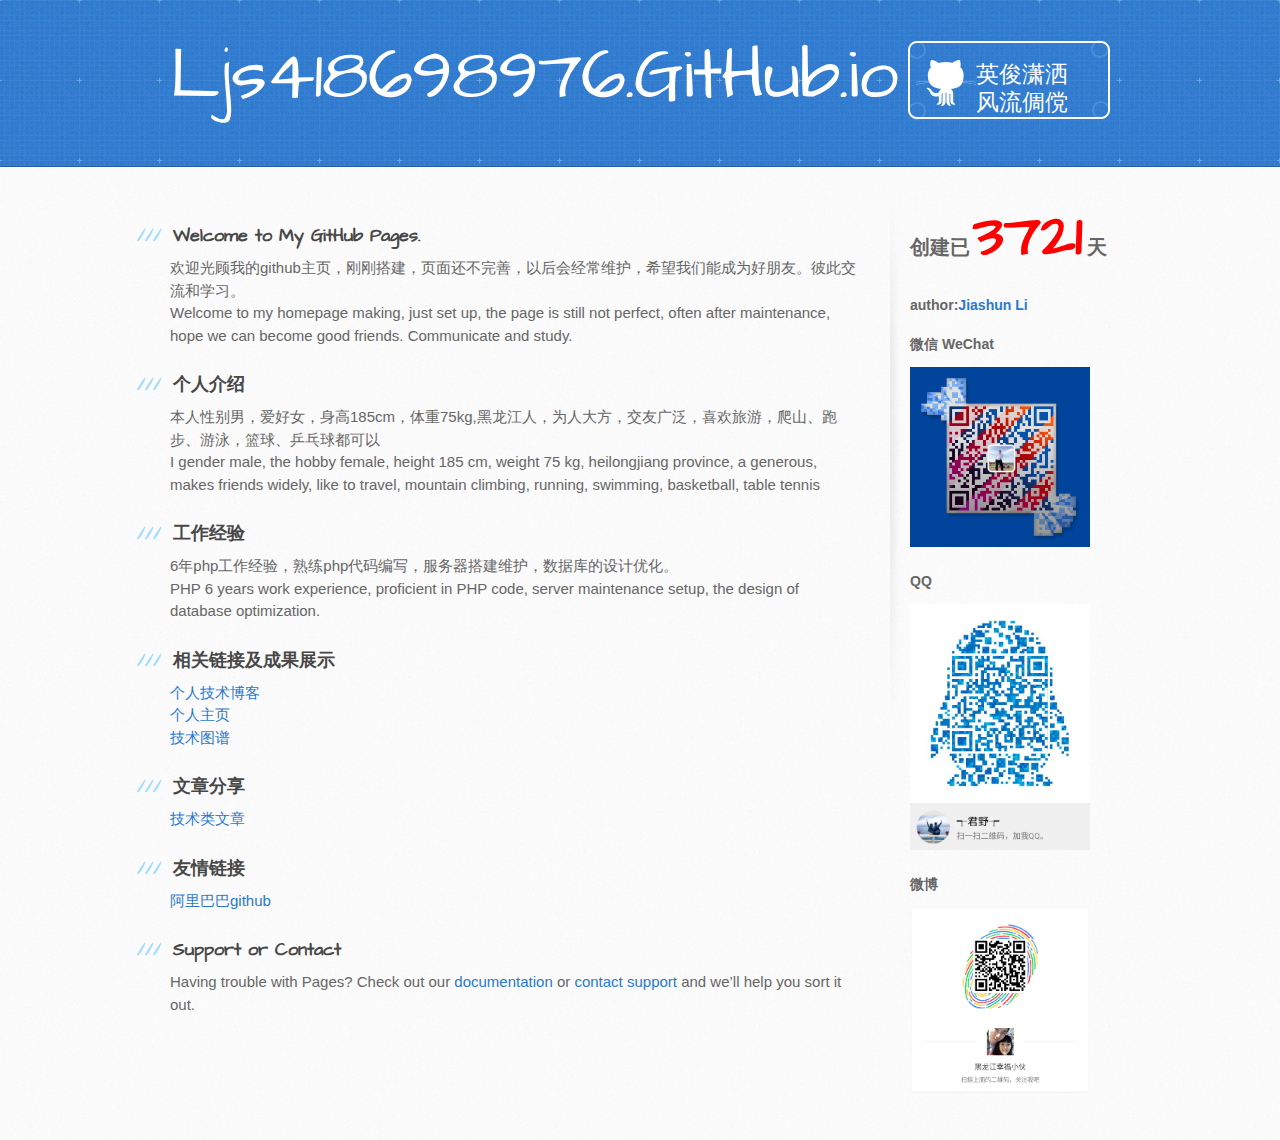
<file: index.html>
<!DOCTYPE html>
<html>
<head>
    <meta charset='utf-8'>
    <meta http-equiv="X-UA-Compatible" content="chrome=1">
    <meta name="viewport" content="width=device-width, initial-scale=1, maximum-scale=1">
    <link href='https://fonts.googleapis.com/css?family=Architects+Daughter' rel='stylesheet' type='text/css'>
    <link rel="stylesheet" type="text/css" href="stylesheets/stylesheet.css" media="screen">
    <link rel="stylesheet" type="text/css" href="stylesheets/github-light.css" media="screen">
    <link rel="stylesheet" type="text/css" href="stylesheets/print.css" media="print">

    <!--[if lt IE 9]>
    <script src="//html5shiv.googlecode.com/svn/trunk/html5.js"></script>
    <![endif]-->

    <title>home.lijiashun.cn by lijiashun</title>
</head>

<body>
<header>
    <div class="inner">
        <h1>Ljs418698976.GitHub.io</h1>

        <h2></h2>
		<a class="button">英俊潇洒<br/>风流倜傥</a>
        <!-- <a href="https://github.com/ljs418698976" class="button">
            <small>Follow me on</small>
            GitHub</a> -->
    </div>
</header>

<div id="content-wrapper">
    <div class="inner clearfix">
        <section id="main-content">
            <h3>
                <a id="welcome-to-github-pages" class="anchor" href="#welcome-to-github-pages" aria-hidden="true"><span
                        aria-hidden="true" class="octicon octicon-link"></span></a>Welcome to My GitHub Pages.
			</h3>
            <p>
			欢迎光顾我的github主页，刚刚搭建，页面还不完善，以后会经常维护，希望我们能成为好朋友。彼此交流和学习。<br />
			Welcome to my homepage making, just set up, the page is still not perfect, often after maintenance, hope we can become good friends. Communicate and study.<br />
			</p>

            <h3>
                <a id="designer-templates" class="anchor" href="#designer-templates" aria-hidden="true"><span
                        aria-hidden="true" class="octicon octicon-link"></span></a>个人介绍
			</h3>
            <p>本人性别男，爱好女，身高185cm，体重75kg,黑龙江人，为人大方，交友广泛，喜欢旅游，爬山、跑步、游泳，篮球、乒乓球都可以<br />
			I gender male, the hobby female, height 185 cm, weight 75 kg, heilongjiang province, a generous, makes friends widely, like to travel, mountain climbing, running, swimming, basketball, table tennis </p>

            <h3>
                <a id="creating-pages-manually" class="anchor" href="#creating-pages-manually" aria-hidden="true"><span
                        aria-hidden="true" class="octicon octicon-link"></span></a>工作经验
			</h3>
            <p>6年php工作经验，熟练php代码编写，服务器搭建维护，数据库的设计优化。<br />PHP 6 years work experience, proficient in PHP code, server maintenance setup, the design of database optimization. </p>

            <h3>
                <a id="authors-and-contributors" class="anchor" href="#authors-and-contributors"
                   aria-hidden="true"><span aria-hidden="true" class="octicon octicon-link"></span></a>相关链接及成果展示
			</h3>
            <p>
                <a href="https://my.oschina.net/shunshun" target="_blank">个人技术博客</a><br />
				<a href="http://ljs418698976.github.io/home/index.html" target="_blank">个人主页</a><br />
				<a href="http://lib.csdn.net/ljs418698976/chart/个人PHP知识图谱" target="_blank">技术图谱</a><br />
			</p>
			<h3>
                <a id="authors-and-contributors" class="anchor" href="#authors-and-contributors"
                   aria-hidden="true"><span aria-hidden="true" class="octicon octicon-link"></span></a>文章分享
			</h3>
            <p>
                <a href="http://ljs418698976.github.io/article/index.html" target="_blank">技术类文章</a><br />
			</p>
			<h3>
                <a id="authors-and-contributors" class="anchor" href="#authors-and-contributors"
                   aria-hidden="true"><span aria-hidden="true" class="octicon octicon-link"></span></a>友情链接
			</h3>
            <p>
                <a href="https://github.com/alibaba" target="_blank">阿里巴巴github</a><br />
			</p>
            <h3>
                <a id="support-or-contact" class="anchor" href="#support-or-contact" aria-hidden="true"><span
                        aria-hidden="true" class="octicon octicon-link"></span></a>Support or Contact
			</h3>
            <p>Having trouble with Pages? Check out our <a href="https://help.github.com/pages">documentation</a> or <a
                    href="https://github.com/contact">contact support</a> and we’ll help you sort it out.</p>
        </section>

        <aside id="sidebar">
			<p>
				<span style="font-size:20px;font-family: 'Architects Daughter', 'Helvetica Neue', Helvetica, Arial, serif;font-weight: bold;">创建已</span>
				<span style="font-size:60px;color:red;font-family: 'Architects Daughter', 'Helvetica Neue', Helvetica, Arial, serif;font-weight: bold;" id="tianshu">0</span>
				<span style="font-size:20px;font-family: 'Architects Daughter', 'Helvetica Neue', Helvetica, Arial, serif;font-weight: bold;">天</span>
			</p>
            <p><h3>author:<a href="">Jiashun Li</a></h3></p>
            <p><h3>微信 WeChat</h3><img src="images/weixin.png" width="180px;"/></p>
			<p><h3>QQ</h3><img src="images/qq.jpg" width="180px;"/></p>
			<p><h3>微博</h3><img src="images/weibo.png" width="180px;"/></p>
        </aside>
    </div>
</div>


</body>
</html>
<script type="text/javascript">
var s1 = '2016-05-16';
s1 = new Date(s1.replace(/-/g, "/"));
s2 = new Date();
var days = s2.getTime() - s1.getTime();
var time = parseInt(days / (1000 * 60 * 60 * 24));
// 输出
document.getElementById("tianshu").innerHTML = time;
</script>
</file>
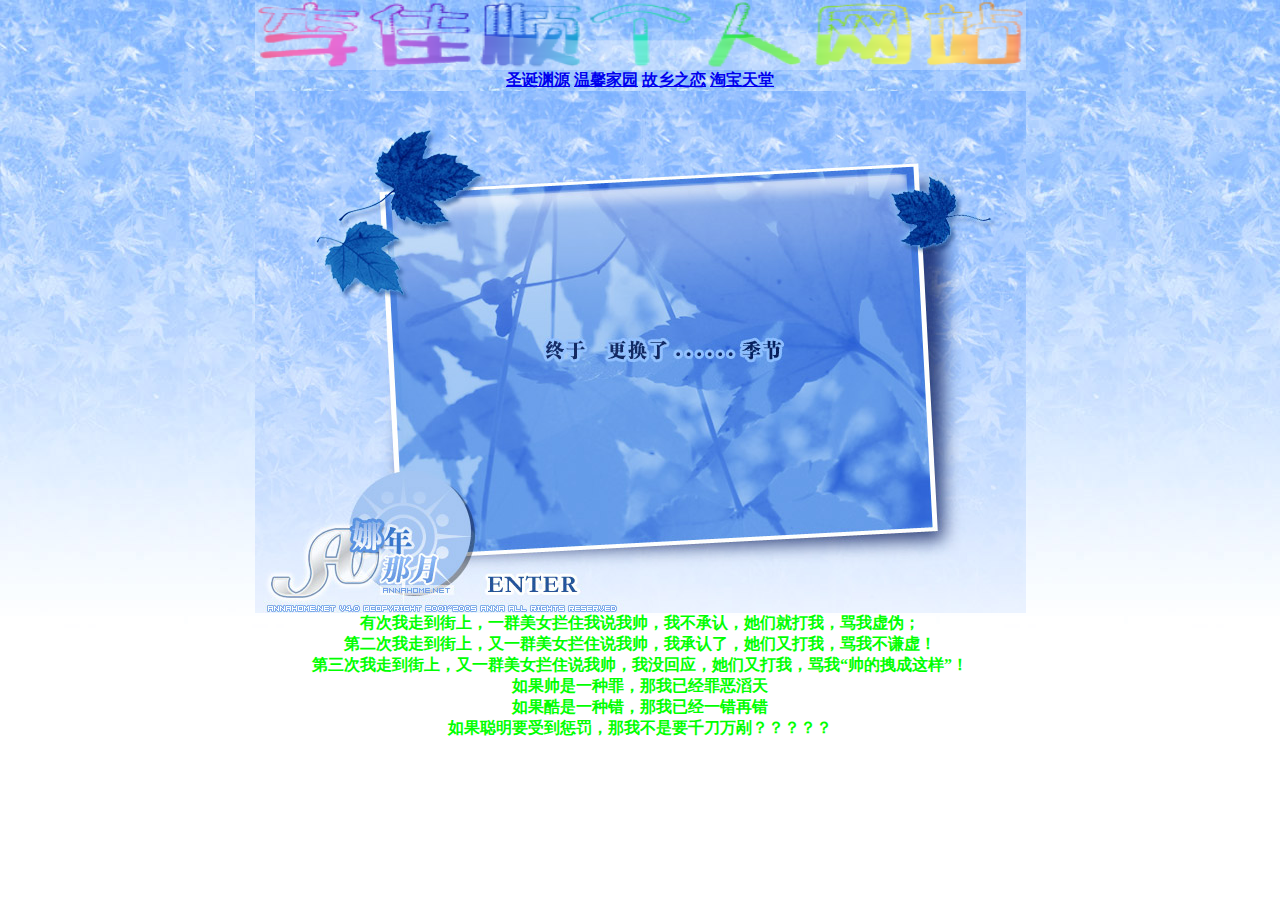
<file: home/index.html>
<html>
<head>
<title>李佳顺的个人主页</title>
<meta http-equiv="Content-Type" content="text/html; charset=utf-8">
<META HTTP-EQUIV="pragma" CONTENT="no-cache"> 
<META HTTP-EQUIV="Cache-Control" CONTENT="no-cache, must-revalidate"> 
<META HTTP-EQUIV="expires" CONTENT="Wed, 26 Feb 1997 08:21:57 GMT">
<META NAME="KeyWords" CONTENT="李佳顺,lijiashun,个人主页,个人，网站，ljs,李佳顺个人主页，简介,男性,网站设计，PHP，">
<meta name="description" content="李佳顺,lijiashun,个人主页,个人，网站，ljs,李佳顺个人主页，纯属娱乐，如有雷同，纯属巧合。">
<style type="text/css">
<!--
.STYLE1 {color: #00FF00; margin:0; padding:0}
.STYLE2 {font-weight: bold}
-->
</style>
</head>
<body bgcolor="#FFFFFF" text="#000000" background="./images/annahomeindex_b.jpg" leftmargin="0" topmargin="0" onLoad="runSlideShow()">
<table width="771" border="0" cellspacing="0" cellpadding="0" align="center">
  <tr>
    <td colspan="3" align="center"><img src="./images/lijiashun_logo.png" width=771px height="70px" alt="" border="0"><br><span class="STYLE2"><a href="/christmas/">圣诞渊源</a> <a href="/home_page/">温馨家园</a> <a href="#">故乡之恋</a> <a href="/taobao">淘宝天堂</a></span></td>
  </tr>
  <tr>
    <td><img src="./images/annahomeindex_01.jpg" width=129 height=76 alt=""></td>
    <td><img src="./images/annahomeindex_02.jpg" width=551 height=76 alt=""></td>
    <td><img src="./images/annahomeindex_03.jpg" width=91 height=76 alt=""></td>
  </tr>
  <tr>
    <td><img src="./images/annahomeindex_05.jpg" width=129 height=385 alt=""></td>
    <td><a href="home.html"><img name='SlideShow'  src="./images/annahomeindex_06.jpg" width=551 height=385 alt="" border="0"></a></td>
    <td><img src="./images/annahomeindex_07.jpg" width=91 height=385 alt=""></td>
  </tr>
  <tr>
    <td><img src="./images/annahomeindex_08.jpg" width=129 height=61 alt=""></td>
    <td><a href="/admin/"><img src="./images/annahomeindex_09.jpg" alt="" width=268 height=61 border="0"></a><img src="./images/annahomeindex_10.jpg" width=283 height=61 alt=""></td>
    <td><img src="./images/annahomeindex_11.jpg" width=91 height=61 alt=""></td>
  </tr>
</table>
<div>
  <p align="center" class="STYLE1"><strong>有次我走到街上，一群美女拦住我说我帅，我不承认，她们就打我，骂我虚伪；  </strong></p>
  <p align="center" class="STYLE1"><strong>第二次我走到街上，又一群美女拦住说我帅，我承认了，她们又打我，骂我不谦虚！</strong></p>
  <p align="center" class="STYLE1"><strong>第三次我走到街上，又一群美女拦住说我帅，我没回应，她们又打我，骂我“帅的拽成这样”！ </strong></p>
  <p align="center" class="STYLE1"><strong>如果帅是一种罪，那我已经罪恶滔天</strong></p>
  <p align="center" class="STYLE1"><strong>如果酷是一种错，那我已经一错再错</strong></p>
  <p align="center" class="STYLE1"><strong>如果聪明要受到惩罚，那我不是要千刀万剐？？？？？</strong></p>

</div>

</body>
</html>
</file>
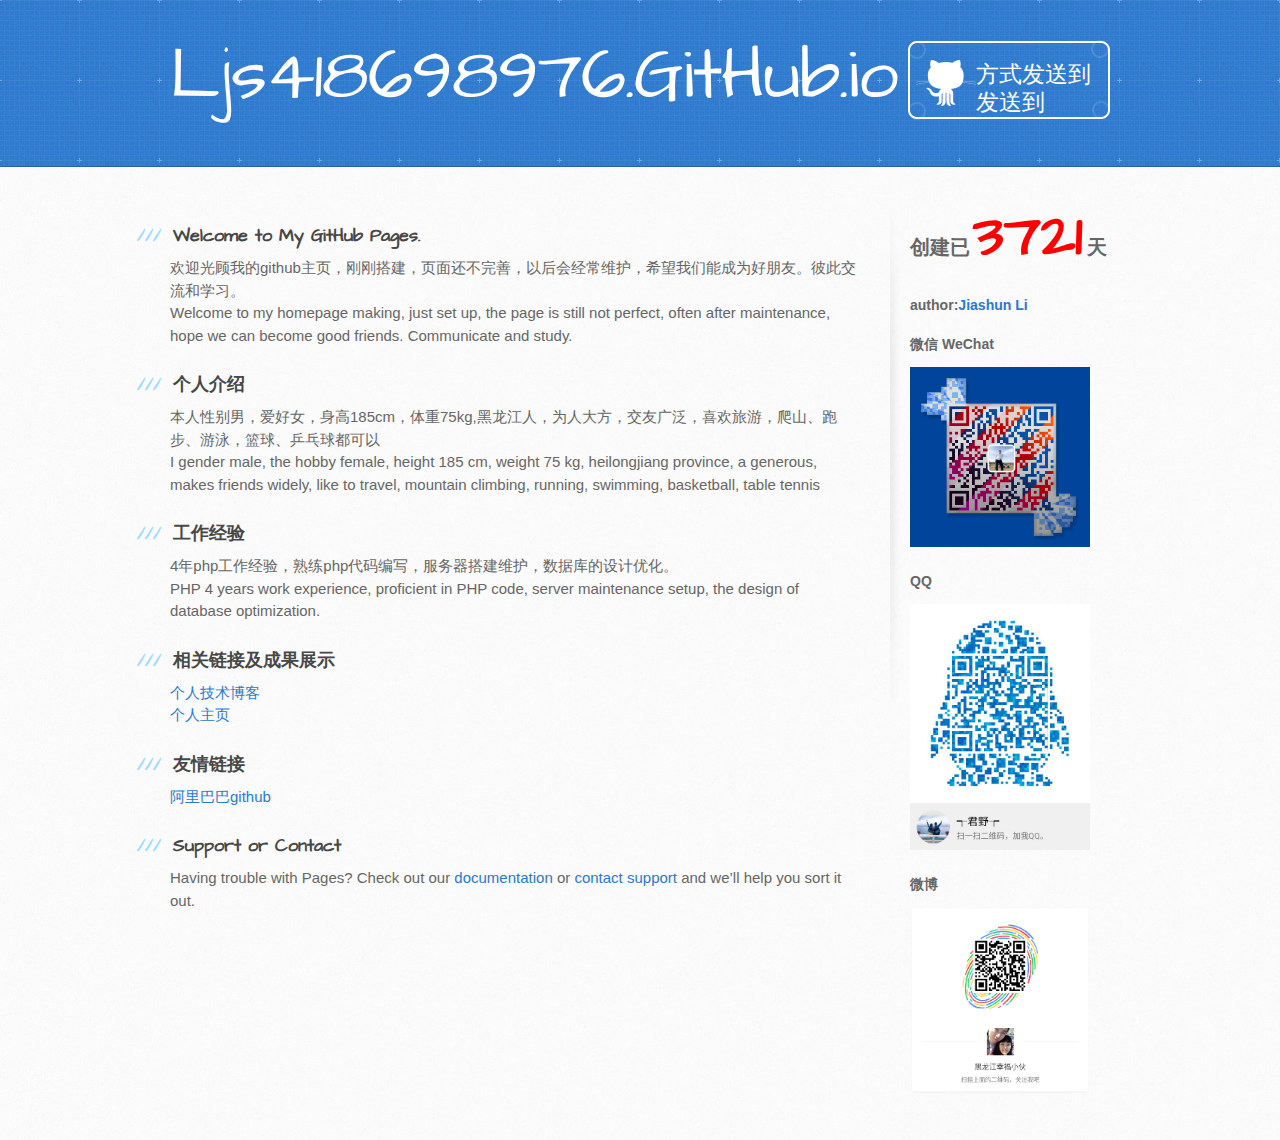
<file: index - 副本 (2).html>
<!DOCTYPE html>
<html>
<head>
    <meta charset='utf-8'>
    <meta http-equiv="X-UA-Compatible" content="chrome=1">
    <meta name="viewport" content="width=device-width, initial-scale=1, maximum-scale=1">
    <link href='https://fonts.googleapis.com/css?family=Architects+Daughter' rel='stylesheet' type='text/css'>
    <link rel="stylesheet" type="text/css" href="stylesheets/stylesheet.css" media="screen">
    <link rel="stylesheet" type="text/css" href="stylesheets/github-light.css" media="screen">
    <link rel="stylesheet" type="text/css" href="stylesheets/print.css" media="print">

    <!--[if lt IE 9]>
    <script src="//html5shiv.googlecode.com/svn/trunk/html5.js"></script>
    <![endif]-->

    <title>home.lijiashun.cn by lijiashun</title>
</head>

<body>
<header>
    <div class="inner">
        <h1>Ljs418698976.GitHub.io</h1>

        <h2></h2>
		<a class="button">方式发送到发送到</a>
        <!-- <a href="https://github.com/ljs418698976" class="button">
            <small>Follow me on</small>
            GitHub</a> -->
    </div>
</header>

<div id="content-wrapper">
    <div class="inner clearfix">
        <section id="main-content">
            <h3>
                <a id="welcome-to-github-pages" class="anchor" href="#welcome-to-github-pages" aria-hidden="true"><span
                        aria-hidden="true" class="octicon octicon-link"></span></a>Welcome to My GitHub Pages.
			</h3>
            <p>
			欢迎光顾我的github主页，刚刚搭建，页面还不完善，以后会经常维护，希望我们能成为好朋友。彼此交流和学习。<br />
			Welcome to my homepage making, just set up, the page is still not perfect, often after maintenance, hope we can become good friends. Communicate and study.<br />
			</p>

            <h3>
                <a id="designer-templates" class="anchor" href="#designer-templates" aria-hidden="true"><span
                        aria-hidden="true" class="octicon octicon-link"></span></a>个人介绍
			</h3>
            <p>本人性别男，爱好女，身高185cm，体重75kg,黑龙江人，为人大方，交友广泛，喜欢旅游，爬山、跑步、游泳，篮球、乒乓球都可以<br />
			I gender male, the hobby female, height 185 cm, weight 75 kg, heilongjiang province, a generous, makes friends widely, like to travel, mountain climbing, running, swimming, basketball, table tennis </p>

            <h3>
                <a id="creating-pages-manually" class="anchor" href="#creating-pages-manually" aria-hidden="true"><span
                        aria-hidden="true" class="octicon octicon-link"></span></a>工作经验
			</h3>
            <p>4年php工作经验，熟练php代码编写，服务器搭建维护，数据库的设计优化。<br />PHP 4 years work experience, proficient in PHP code, server maintenance setup, the design of database optimization. </p>

            <h3>
                <a id="authors-and-contributors" class="anchor" href="#authors-and-contributors"
                   aria-hidden="true"><span aria-hidden="true" class="octicon octicon-link"></span></a>相关链接及成果展示
			</h3>
            <p>
                <a href="http://php.lijiashun.cn" target="_blank">个人技术博客</a><br />
				<a href="http://ljs418698976.github.io/home/index.html" target="_blank">个人主页</a><br />
			</p>

			<h3>
                <a id="authors-and-contributors" class="anchor" href="#authors-and-contributors"
                   aria-hidden="true"><span aria-hidden="true" class="octicon octicon-link"></span></a>友情链接
			</h3>
            <p>
                <a href="https://github.com/alibaba" target="_blank">阿里巴巴github</a><br />
			</p>

            <h3>
                <a id="support-or-contact" class="anchor" href="#support-or-contact" aria-hidden="true"><span
                        aria-hidden="true" class="octicon octicon-link"></span></a>Support or Contact
			</h3>
            <p>Having trouble with Pages? Check out our <a href="https://help.github.com/pages">documentation</a> or <a
                    href="https://github.com/contact">contact support</a> and we’ll help you sort it out.</p>
        </section>

        <aside id="sidebar">
			<p>
				<span style="font-size:20px;font-family: 'Architects Daughter', 'Helvetica Neue', Helvetica, Arial, serif;font-weight: bold;">创建已</span>
				<span style="font-size:60px;color:red;font-family: 'Architects Daughter', 'Helvetica Neue', Helvetica, Arial, serif;font-weight: bold;" id="tianshu">0</span>
				<span style="font-size:20px;font-family: 'Architects Daughter', 'Helvetica Neue', Helvetica, Arial, serif;font-weight: bold;">天</span>
			</p>
            <p><h3>author:<a href="">Jiashun Li</a></h3></p>
            <p><h3>微信 WeChat</h3><img src="images/weixin.png" width="180px;"/></p>
			<p><h3>QQ</h3><img src="images/qq.jpg" width="180px;"/></p>
			<p><h3>微博</h3><img src="images/weibo.png" width="180px;"/></p>
        </aside>
    </div>
</div>


</body>
</html>
<script type="text/javascript">
var s1 = '2016-05-16';
s1 = new Date(s1.replace(/-/g, "/"));
s2 = new Date();
var days = s2.getTime() - s1.getTime();
var time = parseInt(days / (1000 * 60 * 60 * 24));
// 输出
document.getElementById("tianshu").innerHTML = time;
</script>
</file>
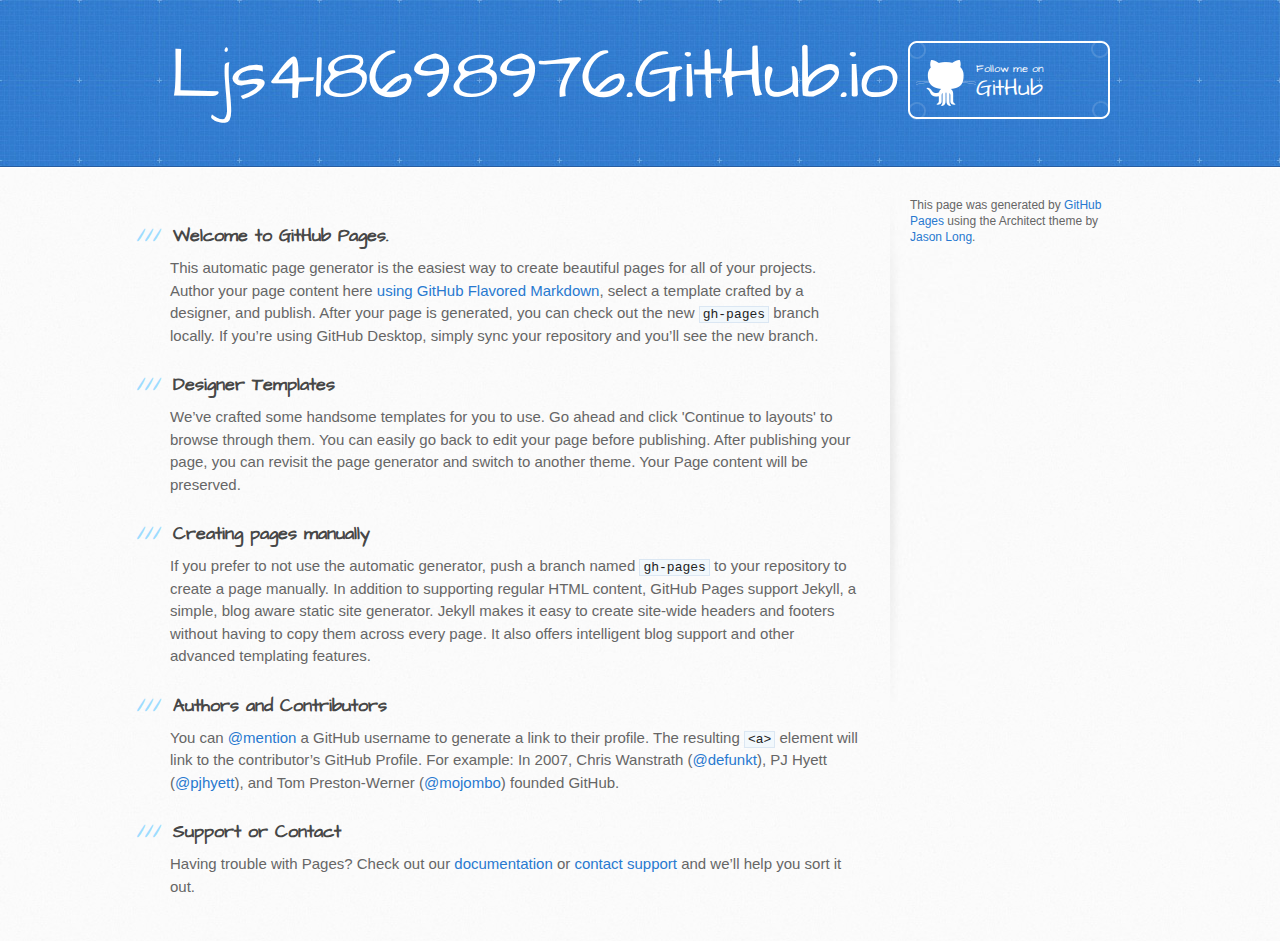
<file: index - 副本 - 副本.html>
<!DOCTYPE html>
<html>
  <head>
    <meta charset='utf-8'>
    <meta http-equiv="X-UA-Compatible" content="chrome=1">
    <meta name="viewport" content="width=device-width, initial-scale=1, maximum-scale=1">
    <link href='https://fonts.googleapis.com/css?family=Architects+Daughter' rel='stylesheet' type='text/css'>
    <link rel="stylesheet" type="text/css" href="stylesheets/stylesheet.css" media="screen">
    <link rel="stylesheet" type="text/css" href="stylesheets/github-light.css" media="screen">
    <link rel="stylesheet" type="text/css" href="stylesheets/print.css" media="print">

    <!--[if lt IE 9]>
    <script src="//html5shiv.googlecode.com/svn/trunk/html5.js"></script>
    <![endif]-->

    <title>Ljs418698976.GitHub.io by ljs418698976</title>
  </head>

  <body>
    <header>
      <div class="inner">
        <h1>Ljs418698976.GitHub.io</h1>
        <h2></h2>
        <a href="https://github.com/ljs418698976" class="button"><small>Follow me on</small> GitHub</a>
      </div>
    </header>

    <div id="content-wrapper">
      <div class="inner clearfix">
        <section id="main-content">
          <h3>
<a id="welcome-to-github-pages" class="anchor" href="#welcome-to-github-pages" aria-hidden="true"><span aria-hidden="true" class="octicon octicon-link"></span></a>Welcome to GitHub Pages.</h3>

<p>This automatic page generator is the easiest way to create beautiful pages for all of your projects. Author your page content here <a href="https://guides.github.com/features/mastering-markdown/">using GitHub Flavored Markdown</a>, select a template crafted by a designer, and publish. After your page is generated, you can check out the new <code>gh-pages</code> branch locally. If you’re using GitHub Desktop, simply sync your repository and you’ll see the new branch.</p>

<h3>
<a id="designer-templates" class="anchor" href="#designer-templates" aria-hidden="true"><span aria-hidden="true" class="octicon octicon-link"></span></a>Designer Templates</h3>

<p>We’ve crafted some handsome templates for you to use. Go ahead and click 'Continue to layouts' to browse through them. You can easily go back to edit your page before publishing. After publishing your page, you can revisit the page generator and switch to another theme. Your Page content will be preserved.</p>

<h3>
<a id="creating-pages-manually" class="anchor" href="#creating-pages-manually" aria-hidden="true"><span aria-hidden="true" class="octicon octicon-link"></span></a>Creating pages manually</h3>

<p>If you prefer to not use the automatic generator, push a branch named <code>gh-pages</code> to your repository to create a page manually. In addition to supporting regular HTML content, GitHub Pages support Jekyll, a simple, blog aware static site generator. Jekyll makes it easy to create site-wide headers and footers without having to copy them across every page. It also offers intelligent blog support and other advanced templating features.</p>

<h3>
<a id="authors-and-contributors" class="anchor" href="#authors-and-contributors" aria-hidden="true"><span aria-hidden="true" class="octicon octicon-link"></span></a>Authors and Contributors</h3>

<p>You can <a href="https://help.github.com/articles/basic-writing-and-formatting-syntax/#mentioning-users-and-teams" class="user-mention">@mention</a> a GitHub username to generate a link to their profile. The resulting <code>&lt;a&gt;</code> element will link to the contributor’s GitHub Profile. For example: In 2007, Chris Wanstrath (<a href="https://github.com/defunkt" class="user-mention">@defunkt</a>), PJ Hyett (<a href="https://github.com/pjhyett" class="user-mention">@pjhyett</a>), and Tom Preston-Werner (<a href="https://github.com/mojombo" class="user-mention">@mojombo</a>) founded GitHub.</p>

<h3>
<a id="support-or-contact" class="anchor" href="#support-or-contact" aria-hidden="true"><span aria-hidden="true" class="octicon octicon-link"></span></a>Support or Contact</h3>

<p>Having trouble with Pages? Check out our <a href="https://help.github.com/pages">documentation</a> or <a href="https://github.com/contact">contact support</a> and we’ll help you sort it out.</p>
        </section>

        <aside id="sidebar">


          <p>This page was generated by <a href="https://pages.github.com">GitHub Pages</a> using the Architect theme by <a href="https://twitter.com/jasonlong">Jason Long</a>.</p>
        </aside>
      </div>
    </div>

  
  </body>
</html>
</file>
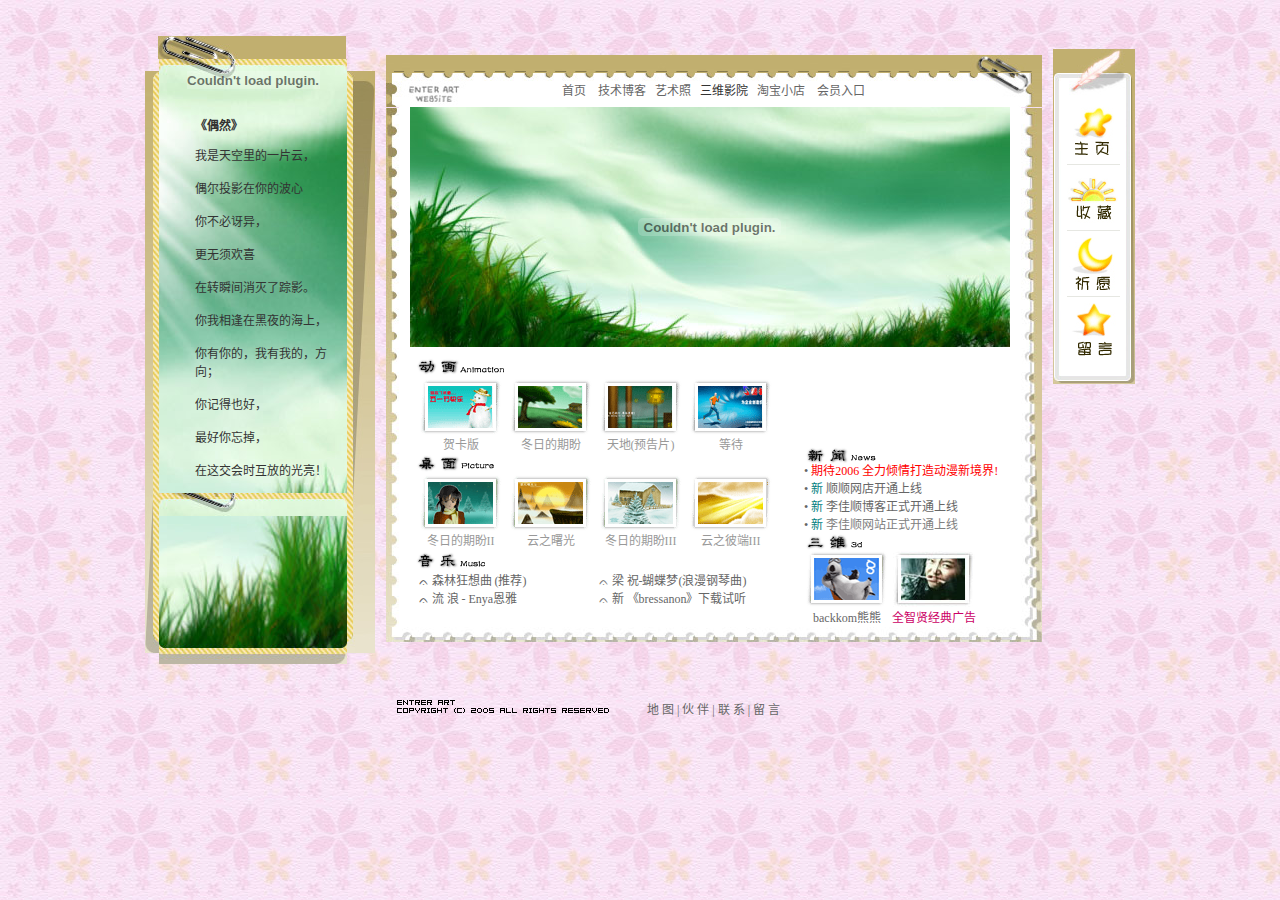
<file: home/home.html>
<HTML>
<HEAD>
    <TITLE>主页《《李佳顺个人网站</TITLE>
    <META http-equiv=Content-Language content=zh-cn>
    <meta http-equiv="Content-Type" content="text/html; charset=utf-8">
	<META HTTP-EQUIV="pragma" CONTENT="no-cache"> 
	<META HTTP-EQUIV="Cache-Control" CONTENT="no-cache, must-revalidate"> 
	<META HTTP-EQUIV="expires" CONTENT="Wed, 26 Feb 1997 08:21:57 GMT">
	<META NAME="KeyWords" CONTENT="李佳顺,lijiashun,个人主页,个人，网站，ljs,李佳顺个人主页，简介,男性,网站设计，PHP，">
	<meta name="description" content="李佳顺,lijiashun,个人主页,个人，网站，ljs,李佳顺个人主页，纯属娱乐，如有雷同，纯属巧合。">
    <LINK href="./css/enter.css" type=text/css rel=stylesheet>

</HEAD>
<BODY style="BACKGROUND-IMAGE: url(./images/blank.jpg); width:100%; height:100%">
<DIV align=center>
    <TABLE style="BORDER-COLLAPSE: collapse" height=700 cellPadding=0 width=990 border=0>
        <TR>
            <TD width=230>
                <DIV align=center>
                    <TABLE style="BORDER-COLLAPSE: collapse" height=585 cellPadding=0
                           width=225 border=0>
                        <TR>
                            <TD height=16>
                                <DIV align=left>
                                    <TABLE style="BORDER-COLLAPSE: collapse" cellPadding=0 width=206 border=0>
                                        <TR>
                                            <TD width=13>　</TD>
                                            <TD><IMG height=23 src="./images/22_top.jpg" width=188
                                                     border=0></TD>
                                        </TR>
                                    </TABLE>
                                </DIV>
                            </TD>
                        </TR>
                        <TR>
                            <TD>
                                <DIV align=center>
                                    <TABLE style="BORDER-COLLAPSE: collapse" height=577 cellPadding=0 width=147
                                           border=0>
                                        <TR>
                                            <TD height=582>
                                                <DIV align=center>
                                                    <TABLE style="BORDER-COLLAPSE: collapse" height=320 cellPadding=0
                                                           width=230 border=0>
                                                        <TR>
                                                            <TD width=14><IMG height=582
                                                                              src="./images/2e_left.jpg"
                                                                              width=14 border=0></TD>
                                                            <TD>
                                                                <DIV align=center>
                                                                    <TABLE style="BORDER-COLLAPSE: collapse" height=582
                                                                           cellPadding=0 width=188 border=0>
                                                                        <TR>
                                                                            <TD width=188
                                                                                background="./images/2e_top.jpg"
                                                                                height=434>
                                                                                <DIV align=center>
                                                                                    <TABLE id=table18
                                                                                           style="BORDER-COLLAPSE: collapse"
                                                                                           height=417 cellPadding=0
                                                                                           width=178 border=0>
                                                                                        <TR>
                                                                                            <TD align=middle colSpan=2
                                                                                                height=42>
                                                                                                <OBJECT id=obj5
                                                                                                        codeBase=http://download.macromedia.com/pub/shockwave/cabs/flash/swflash.cab#version=6,0,40,0
                                                                                                        height=28
                                                                                                        width=133
                                                                                                        border=0
                                                                                                        classid=clsid:D27CDB6E-AE6D-11CF-96B8-444553540000>
                                                                                                    <PARAM NAME="movie"
                                                                                                           VALUE="./images/you.swf">
                                                                                                    <PARAM NAME="menu"
                                                                                                           VALUE="false">
                                                                                                    <PARAM
                                                                                                        NAME="quality"
                                                                                                        VALUE="High">
                                                                                                    <PARAM NAME="wmode"
                                                                                                           VALUE="transparent">
                                                                                                    <embed
                                                                                                        src="./images/you.swf"
                                                                                                        pluginspage="http://www.macromedia.com/go/getflashplayer"
                                                                                                        type="application/x-shockwave-flash"
                                                                                                        name="obj5"
                                                                                                        width="133"
                                                                                                        height="28"
                                                                                                        quality="High"
                                                                                                        wmode="transparent">
                                                                                                </OBJECT>
                                                                                            </TD>
                                                                                        </TR>
                                                                                        <TR>
                                                                                            <TD align=left width=31
                                                                                                height=333>　
                                                                                            </TD>
                                                                                            <TD width=147 height=333
                                                                                                align=left valign="top">
                                                                                                <div>
                                                                                                    <br>
                                                                                                    <strong>《偶然》</strong>

                                                                                                    <p>
                                                                                                        我是天空里的一片云，<br><br>
                                                                                                        偶尔投影在你的波心<br><br>你不必讶异，<br>
                                                                                                        <br> 更无须欢喜<br>
                                                                                                        <br>
                                                                                                        在转瞬间消灭了踪影。
                                                                                                        <br><br>
                                                                                                        你我相逢在黑夜的海上，<br>
                                                                                                        <br>
                                                                                                        你有你的，我有我的，方向；<br>
                                                                                                        <br>
                                                                                                        你记得也好，<br> <br>
                                                                                                        最好你忘掉，<br> <br>
                                                                                                        在这交会时互放的光亮！ </p>
                                                                                                </div>
                                                                                            </TD>
                                                                                        </TR>
                                                                                        <TR>
                                                                                            <TD align=middle colSpan=2>
                                                                                                <TABLE id=table19
                                                                                                       style="BORDER-COLLAPSE: collapse"
                                                                                                       height=37
                                                                                                       cellPadding=0
                                                                                                       width="100%"
                                                                                                       border=0>

                                                                                                    <TR>
                                                                                                        <TD align=middle>
                                                                                                            <FONT
                                                                                                                color=#ffffff><B></B></FONT>
                                                                                                        </TD>
                                                                                                    </TR>
                                                                                                    <TR>
                                                                                                        <TD align=middle>
                                                                                                            <B><FONT
                                                                                                                    color=#ffffff></FONT></B>
                                                                                                        </TD>
                                                                                                    </TR>
                                                                                                </TABLE>
                                                                                            </TD>
                                                                                        </TR>
                                                                                    </TABLE>
                                                                                </DIV>
                                                                            </TD>
                                                                        </TR>
                                                                        <TR>
                                                                            <TD width=188 height=148><IMG height=148
                                                                                                          src="./images/2e_down.jpg"
                                                                                                          width=188
                                                                                                          border=0></TD>
                                                                        </TR>
                                                                    </TABLE>
                                                                </DIV>
                                                            </TD>
                                                            <TD width=28><IMG height=582
                                                                              src="./images/2e_right.jpg"
                                                                              width=28
                                                                              border=0></TD>
                                                        </TR>
                                                    </TABLE>
                                                </DIV>
                                            </TD>
                                        </TR>
                                    </TABLE>
                                </DIV>
                            </TD>
                        </TR>
                    </TABLE>
                </DIV>
            </TD>
            <TD>
                <DIV align=center>
                    <TABLE style="BORDER-COLLAPSE: collapse" height=604 cellPadding=0 width=677 border=0>
                        <TR>
                            <TD>
                                <DIV align=center>
                                    <TABLE style="BORDER-COLLAPSE: collapse" height=584 cellPadding=0 width=644
                                           border=0>
                                        <TR>
                                            <TD vAlign=top align=middle width=656
                                                background="./images/33e_top1.jpg" colSpan=3
                                                height=17>　
                                            </TD>
                                        </TR>
                                        <TR>
                                            <TD vAlign=center align=middle width=656
                                                background="./images/33e_top11.jpg" colSpan=3 height=34>
                                                <a href="/">首页</a>&nbsp;&nbsp;&nbsp;&nbsp;<a
                                                    href="http://my.oschina.net/shunshun/home" target="_blank">技术博客</a>
                                                &nbsp;&nbsp;<a href="/home_page/picwall" target="_blank">艺术照</a>&nbsp;&nbsp;
                                                三维影院 &nbsp;&nbsp;<a href="http://lijiashun.taobao.com" target="_blank">淘宝小店 </a>&nbsp;&nbsp;
                                                <a href="/admin/login" target="_blank">会员入口</a>
                                            </TD>
                                        </TR>
                                        <TR>
                                            <TD width=13><IMG height=519 src="./images/33e_left.jpg"
                                                              width=13 border=0></TD>
                                            <TD width=622 bgColor=#ffffff>
                                                <DIV align=center>
                                                    <TABLE style="BORDER-COLLAPSE: collapse" height=518 cellPadding=0
                                                           width=600 border=0>
                                                        <TR>
                                                            <TD width=600 background="" height=209>
                                                                <DIV align=center>
                                                                    <TABLE style="BORDER-COLLAPSE: collapse" height=240
                                                                           cellPadding=0 width=600 border=0>
                                                                        <TR>
                                                                            <TD background="./images/green.jpg">
                                                                                <OBJECT id=obj3
                                                                                        codeBase=http://download.macromedia.com/pub/shockwave/cabs/flash/swflash.cab#version=6,0,40,0
                                                                                        height=240 width=600 border=0
                                                                                        classid=clsid:D27CDB6E-AE6D-11CF-96B8-444553540000>
                                                                                    <PARAM NAME="movie"
                                                                                           VALUE="./images/green.swf">
                                                                                    <PARAM NAME="quality" VALUE="High">
                                                                                    <PARAM NAME="wmode"
                                                                                           VALUE="transparent">
                                                                                    <embed
                                                                                        src="./images/green.swf"
                                                                                        pluginspage="http://www.macromedia.com/go/getflashplayer"
                                                                                        type="application/x-shockwave-flash"
                                                                                        name="obj3" width="600"
                                                                                        height="240" quality="High"
                                                                                        wmode="transparent">
                                                                                </OBJECT>
                                                                            </TD>
                                                                        </TR>
                                                                    </TABLE>
                                                                </DIV>
                                                            </TD>
                                                        </TR>
                                                        <TR>
                                                            <TD>
                                                                <TABLE id=table2 style="BORDER-COLLAPSE: collapse"
                                                                       height=275 cellPadding=0 width="100%" border=0>
                                                                    <TR>
                                                                        <TD width=15>　</TD>
                                                                        <TD>
                                                                            <TABLE id=table10
                                                                                   style="BORDER-COLLAPSE: collapse"
                                                                                   height=279
                                                                                   cellPadding=0 width=600 border=0>

                                                                                <TR>
                                                                                    <TD width=350 height=11></TD>
                                                                                    <TD width=250 height=11></TD>
                                                                                </TR>
                                                                                <TR>
                                                                                    <TD width=350 height=18><A
                                                                                            title=更多动画
                                                                                            href="#"
                                                                                            target=_parent><IMG
                                                                                                height=18
                                                                                                src="./images/2e-m-dh.gif"
                                                                                                width=88
                                                                                                border=0></A></TD>
                                                                                    <TD width=250 height=268 rowSpan=6>
                                                                                        <DIV align=center>
                                                                                            <TABLE id=table31
                                                                                                   style="BORDER-COLLAPSE: collapse"
                                                                                                   height=264
                                                                                                   cellPadding=0
                                                                                                   width=232 border=0>

                                                                                                <TR>
                                                                                                    <TD vAlign=top
                                                                                                        height=88>
                                                                                                        <DIV
                                                                                                            align=right>
                                                                                                            <TABLE
                                                                                                                id=table42
                                                                                                                style="BORDER-COLLAPSE: collapse"
                                                                                                                borderColor=#c0c0c0
                                                                                                                cellPadding=0
                                                                                                                width=9
                                                                                                                border=0>

                                                                                                                <TR>
                                                                                                                    <TD vAlign=top>

                                                                                                                    </TD>
                                                                                                                </TR>
                                                                                                            </TABLE>
                                                                                                        </DIV>
                                                                                                    </TD>
                                                                                                </TR>
                                                                                                <TR>
                                                                                                    <TD height=18>
                                                                                                        <TABLE
                                                                                                            id=table41
                                                                                                            style="BORDER-COLLAPSE: collapse"
                                                                                                            cellPadding=0
                                                                                                            width="91%"
                                                                                                            border=0>

                                                                                                            <TR>
                                                                                                                <TD width=28>
                                                                                                                    　
                                                                                                                </TD>
                                                                                                                <TD><IMG
                                                                                                                        height=17
                                                                                                                        src="./images/2e-m-xw.gif"
                                                                                                                        width=71
                                                                                                                        border=0>
                                                                                                                </TD>
                                                                                                            </TR>
                                                                                                        </TABLE>
                                                                                                    </TD>
                                                                                                </TR>
                                                                                                <TR>
                                                                                                    <TD>
                                                                                                        <TABLE
                                                                                                            id=table40
                                                                                                            style="BORDER-COLLAPSE: collapse"
                                                                                                            height=60
                                                                                                            cellPadding=0
                                                                                                            width="99%"
                                                                                                            border=0>

                                                                                                            <TR>
                                                                                                                <TD width=24>
                                                                                                                    　
                                                                                                                </TD>
                                                                                                                <TD>
                                                                                                                    <P style="LINE-HEIGHT: 125%">
                                                                                                                        <FONT
                                                                                                                            color=#666666>
                                                                                                                            &nbsp;&#8226;
                                                                                                                            <FONT
                                                                                                                                color=#ff0000>期待2006
                                                                                                                                全力倾情打造动漫新境界!</FONT><BR>&nbsp;&#8226;
                                                                                                                        </FONT><FONT
                                                                                                                            color=#00ffff><A
                                                                                                                                href="#"
                                                                                                                                target=_blank><FONT
                                                                                                                                    color=#008080>新</FONT>
                                                                                                                                顺顺网店开通上线</A></FONT><FONT
                                                                                                                            color=#666666><BR>&nbsp;&#8226;
                                                                                                                            <A title="欣 赏"
                                                                                                                               href="#"
                                                                                                                               target=_blank><FONT
                                                                                                                                    color=#008080>新</FONT>
                                                                                                                                李佳顺博客正式开通上线</A><BR>&nbsp;&#8226;
                                                                                                                        </FONT><A
                                                                                                                            title=欣赏新极品快车
                                                                                                                            href="#"
                                                                                                                            target=_blank><FONT
                                                                                                                                color=#008080>新</FONT><FONT
                                                                                                                                color=#808080>
                                                                                                                                李佳顺网站正式开通上线</FONT></A>
                                                                                                                    </P>
                                                                                                                </TD>
                                                                                                            </TR>
                                                                                                        </TABLE>
                                                                                                    </TD>
                                                                                                </TR>
                                                                                                <TR>
                                                                                                    <TD height=15>
                                                                                                        <TABLE
                                                                                                            id=table39
                                                                                                            style="BORDER-COLLAPSE: collapse"
                                                                                                            cellPadding=0
                                                                                                            width="103%"
                                                                                                            border=0>

                                                                                                            <TR>
                                                                                                                <TD width=28>
                                                                                                                    　
                                                                                                                </TD>
                                                                                                                <TD>
                                                                                                                    <A title=更多三维动画
                                                                                                                       href="#"
                                                                                                                       target=_parent><IMG
                                                                                                                            height=17
                                                                                                                            src="./images/2e-m-3d.gif"
                                                                                                                            width=57
                                                                                                                            border=0></A>
                                                                                                                </TD>
                                                                                                            </TR>
                                                                                                        </TABLE>
                                                                                                    </TD>
                                                                                                </TR>
                                                                                                <TR>
                                                                                                    <TD height=64>
                                                                                                        <TABLE
                                                                                                            id=table38
                                                                                                            style="BORDER-COLLAPSE: collapse"
                                                                                                            height=76
                                                                                                            cellPadding=0
                                                                                                            width=237
                                                                                                            border=0>

                                                                                                            <TR>
                                                                                                                <TD width=27
                                                                                                                    height=56>
                                                                                                                    　
                                                                                                                </TD>
                                                                                                                <TD align=middle
                                                                                                                    width=86
                                                                                                                    height=56>
                                                                                                                    <A
                                                                                                                        title=欣赏动画
                                                                                                                        href="#"
                                                                                                                        target=_blank><IMG
                                                                                                                            height=56
                                                                                                                            src="./images/xx1001.gif"
                                                                                                                            width=82
                                                                                                                            border=0></A>
                                                                                                                </TD>
                                                                                                                <TD align=middle
                                                                                                                    width=87
                                                                                                                    height=56>
                                                                                                                    <A
                                                                                                                        title=欣赏动画
                                                                                                                        href="#"
                                                                                                                        target=_blank><IMG
                                                                                                                            src="./images/quan.jpg"
                                                                                                                            border=0></A>
                                                                                                                </TD>
                                                                                                                <TD width=37
                                                                                                                    height=56>
                                                                                                                    　
                                                                                                                </TD>
                                                                                                            </TR>
                                                                                                            <TR>
                                                                                                                <TD width=27>
                                                                                                                    　
                                                                                                                </TD>
                                                                                                                <TD align=middle
                                                                                                                    width=86>
                                                                                                                    <A title=欣赏动画
                                                                                                                       href="#"
                                                                                                                       target=_blank>backkom熊熊</A>
                                                                                                                </TD>
                                                                                                                <TD align=middle
                                                                                                                    width=87>
                                                                                                                    <A title=进入欣赏
                                                                                                                       href="#"
                                                                                                                       target=_blank><FONT
                                                                                                                            color=#cc0066>全智贤经典广告</FONT></A>
                                                                                                                </TD>
                                                                                                                <TD
                                                                                                                    width=37>
                                                                                                                    　
                                                                                                                </TD>
                                                                                                            </TR>
                                                                                                        </TABLE>
                                                                                                    </TD>
                                                                                                </TR>
                                                                                            </TABLE>
                                                                                        </DIV>
                                                                                    </TD>
                                                                                </TR>
                                                                                <TR>
                                                                                    <TD width=350 height=79>
                                                                                        <TABLE class=x cellSpacing=0
                                                                                               cellPadding=0
                                                                                               width="100%" border=0>
                                                                                        </TABLE>
                                                                                        <TABLE cellSpacing=0
                                                                                               cellPadding=0
                                                                                               width="100%"
                                                                                               border=0>

                                                                                            <TR align=middle>
                                                                                                <TD width="25%"
                                                                                                    height=2>
                                                                                                    <TABLE class=bk1
                                                                                                           cellSpacing=0
                                                                                                           cellPadding=0
                                                                                                           align=center
                                                                                                           border=0>

                                                                                                        <TR>
                                                                                                            <TD height=20>
                                                                                                                <A
                                                                                                                    href="#"
                                                                                                                    target=_blank><IMG
                                                                                                                        height=56
                                                                                                                        src="./images/200541116272355477.gif"
                                                                                                                        width=82
                                                                                                                        border=0></A>
                                                                                                            </TD>
                                                                                                        </TR>
                                                                                                    </TABLE>
                                                                                                    <A
                                                                                                        href="#"
                                                                                                        target=_blank><FONT
                                                                                                            color=#999999>贺卡版</FONT></A>
                                                                                                </TD>
                                                                                                <TD width="25%"
                                                                                                    height=2>
                                                                                                    <TABLE class=bk1
                                                                                                           cellSpacing=0
                                                                                                           cellPadding=0
                                                                                                           align=center
                                                                                                           border=0>

                                                                                                        <TR>
                                                                                                            <TD height=20>
                                                                                                                <A
                                                                                                                    href="#"
                                                                                                                    target=_blank><IMG
                                                                                                                        class=bk1
                                                                                                                        height=56
                                                                                                                        src="./images/20054823324343994.gif"
                                                                                                                        width=82
                                                                                                                        border=0></A>
                                                                                                            </TD>
                                                                                                        </TR>
                                                                                                    </TABLE>
                                                                                                    <A
                                                                                                        href="#"
                                                                                                        target=_blank><FONT
                                                                                                            color=#999999>冬日的期盼</FONT></A>
                                                                                                </TD>
                                                                                                <TD width="25%"
                                                                                                    height=2>
                                                                                                    <TABLE class=bk1
                                                                                                           cellSpacing=0
                                                                                                           cellPadding=0
                                                                                                           align=center
                                                                                                           border=0>

                                                                                                        <TR>
                                                                                                            <TD height=20>
                                                                                                                <A
                                                                                                                    href="#"
                                                                                                                    target=_blank><IMG
                                                                                                                        class=bk1
                                                                                                                        height=56
                                                                                                                        src="./images/2005431332486265.gif"
                                                                                                                        width=82
                                                                                                                        border=0></A>
                                                                                                            </TD>
                                                                                                        </TR>
                                                                                                    </TABLE>
                                                                                                    <A
                                                                                                        href="#"
                                                                                                        target=_blank><FONT
                                                                                                            color=#999999>天地(预告片)</FONT></A>
                                                                                                </TD>
                                                                                                <TD width="25%"
                                                                                                    height=2>
                                                                                                    <TABLE class=bk1
                                                                                                           cellSpacing=0
                                                                                                           cellPadding=0
                                                                                                           align=center
                                                                                                           border=0>

                                                                                                        <TR>
                                                                                                            <TD height=20>
                                                                                                                <A
                                                                                                                    href="#"
                                                                                                                    target=_blank><IMG
                                                                                                                        class=bk1
                                                                                                                        height=56
                                                                                                                        src="./images/2005431324010055.gif"
                                                                                                                        width=82
                                                                                                                        border=0></A>
                                                                                                            </TD>
                                                                                                        </TR>
                                                                                                    </TABLE>
                                                                                                    <A
                                                                                                        href="#"
                                                                                                        target=_blank><FONT
                                                                                                            color=#999999>等待</FONT></A>
                                                                                                </TD>
                                                                                            </TR>
                                                                                            <TR>
                                                                                                <TD height=0>
                                                                                            </TR>
                                                                                        </TABLE>
                                                                                    </TD>
                                                                                </TR>
                                                                                <TR>
                                                                                    <TD width=350 height=17><A
                                                                                            title=更多图片
                                                                                            href="#"
                                                                                            target=_parent><IMG
                                                                                                height=17
                                                                                                src="./images/2e-m-tp.gif"
                                                                                                width=78
                                                                                                border=0></A></TD>
                                                                                </TR>
                                                                                <TR>
                                                                                    <TD width=350 height=79>
                                                                                        <TABLE class=x cellSpacing=0
                                                                                               cellPadding=0
                                                                                               width="100%" border=0>
                                                                                        </TABLE>
                                                                                        <TABLE cellSpacing=0
                                                                                               cellPadding=0
                                                                                               width="100%"
                                                                                               border=0>

                                                                                            <TR align=middle>
                                                                                                <TD width="25%"
                                                                                                    height=2>
                                                                                                    <TABLE class=bk1
                                                                                                           cellSpacing=0
                                                                                                           cellPadding=0
                                                                                                           align=center
                                                                                                           border=0>

                                                                                                        <TR>
                                                                                                            <TD height=20>
                                                                                                                <A
                                                                                                                    href="#"
                                                                                                                    target=_blank><IMG
                                                                                                                        height=56
                                                                                                                        src="./images/20054119481077038.gif"
                                                                                                                        width=82
                                                                                                                        border=0></A>
                                                                                                            </TD>
                                                                                                        </TR>
                                                                                                    </TABLE>
                                                                                                    <A
                                                                                                        href="#"
                                                                                                        target=_blank><FONT
                                                                                                            color=#999999>冬日的期盼II</FONT></A>
                                                                                                </TD>
                                                                                                <TD width="25%"
                                                                                                    height=2>
                                                                                                    <TABLE class=bk1
                                                                                                           cellSpacing=0
                                                                                                           cellPadding=0
                                                                                                           align=center
                                                                                                           border=0>

                                                                                                        <TR>
                                                                                                            <TD height=20>
                                                                                                                <A
                                                                                                                    href="#"
                                                                                                                    target=_blank><IMG
                                                                                                                        class=bk1
                                                                                                                        height=56
                                                                                                                        src="./images/20054823114977499.gif"
                                                                                                                        width=82
                                                                                                                        border=0></A>
                                                                                                            </TD>
                                                                                                        </TR>
                                                                                                    </TABLE>
                                                                                                    <A
                                                                                                        href="#"
                                                                                                        target=_blank><FONT
                                                                                                            color=#999999>云之曙光</FONT></A>
                                                                                                </TD>
                                                                                                <TD width="25%"
                                                                                                    height=2>
                                                                                                    <TABLE class=bk1
                                                                                                           cellSpacing=0
                                                                                                           cellPadding=0
                                                                                                           align=center
                                                                                                           border=0>

                                                                                                        <TR>
                                                                                                            <TD height=20>
                                                                                                                <A
                                                                                                                    href="#"
                                                                                                                    target=_blank><IMG
                                                                                                                        class=bk1
                                                                                                                        height=56
                                                                                                                        src="./images/20054616104170383.gif"
                                                                                                                        width=82
                                                                                                                        border=0></A>
                                                                                                            </TD>
                                                                                                        </TR>
                                                                                                    </TABLE>
                                                                                                    <A
                                                                                                        href="#"
                                                                                                        target=_blank><FONT
                                                                                                            color=#999999>冬日的期盼III</FONT></A>
                                                                                                </TD>
                                                                                                <TD width="25%"
                                                                                                    height=2>
                                                                                                    <TABLE class=bk1
                                                                                                           cellSpacing=0
                                                                                                           cellPadding=0
                                                                                                           align=center
                                                                                                           border=0>

                                                                                                        <TR>
                                                                                                            <TD height=20>
                                                                                                                <A
                                                                                                                    href="#"
                                                                                                                    target=_blank><IMG
                                                                                                                        class=bk1
                                                                                                                        height=56
                                                                                                                        src="./images/200543128129181.gif"
                                                                                                                        width=82
                                                                                                                        border=0></A>
                                                                                                            </TD>
                                                                                                        </TR>
                                                                                                    </TABLE>
                                                                                                    <A
                                                                                                        href="#"
                                                                                                        target=_blank><FONT
                                                                                                            color=#999999>云之彼端III</FONT></A>
                                                                                                </TD>
                                                                                            </TR>
                                                                                            <TR>
                                                                                                <TD height=0>
                                                                                            </TR>
                                                                                        </TABLE>
                                                                                    </TD>
                                                                                </TR>
                                                                                <TR>
                                                                                    <TD width=350 height=18><IMG
                                                                                            height=18
                                                                                            src="./images/2e-m-yy.gif"
                                                                                            width=69
                                                                                            border=0></TD>
                                                                                </TR>
                                                                                <TR>
                                                                                    <TD width=350 height=57>
                                                                                        <TABLE id=table15
                                                                                               style="BORDER-COLLAPSE: collapse"
                                                                                               height=55
                                                                                               cellPadding=0 width=350
                                                                                               border=0>

                                                                                            <TR>
                                                                                                <TD width=175>
                                                                                                    <TABLE id=table16
                                                                                                           style="BORDER-COLLAPSE: collapse"
                                                                                                           height=48
                                                                                                           cellPadding=0
                                                                                                           width=180
                                                                                                           border=0>

                                                                                                        <TR>
                                                                                                            <TD width=175>
                                                                                                        <TR>
                                                                                                            <TD height=16>
                                                                                                                <FONT
                                                                                                                    color=#666666>
                                                                                                                    &nbsp;&#6666;</FONT>
                                                                                                                <A
                                                                                                                    href="#"
                                                                                                                    target=_blank>森林狂想曲
                                                                                                                    (推荐)</A>
                                                                                                            </TD>
                                                                                                        </TR>
                                                                                                        <TR>
                                                                                                            <TD height=16>
                                                                                                                <FONT
                                                                                                                    color=#666666>
                                                                                                                    &nbsp;&#6666;</FONT>
                                                                                                                <A
                                                                                                                    href="#"
                                                                                                                    target=_blank>流
                                                                                                                    浪 -
                                                                                                                    Enya恩雅</A>
                                                                                                            </TD>
                                                                                                        </TR>
                                                                                                        </TD>
                                                                                                        <TR>
                                                                                                            <TD width=5>
                                                                                                                　
                                                                                                            </TD>
                                                                                                        </TR>
                                                                                                    </TABLE>
                                                                                                </TD>
                                                                                                <TD width=175>
                                                                                                    <TABLE id=table17
                                                                                                           style="BORDER-COLLAPSE: collapse"
                                                                                                           height=48
                                                                                                           cellPadding=0
                                                                                                           width=180
                                                                                                           border=0>

                                                                                                        <TR>
                                                                                                            <TD width=175>
                                                                                                        <TR>
                                                                                                            <TD height=16>
                                                                                                                <FONT
                                                                                                                    color=#808080>
                                                                                                                    &nbsp;&#6666;</FONT>
                                                                                                                <A
                                                                                                                    href="#"
                                                                                                                    target=_blank>梁
                                                                                                                    祝-蝴蝶梦(浪漫钢琴曲)</A>
                                                                                                            </TD>
                                                                                                        </TR>
                                                                                                        <TR>
                                                                                                            <TD height=16>
                                                                                                                <FONT
                                                                                                                    color=#808080>
                                                                                                                    &nbsp;&#6666;</FONT>
                                                                                                                <A
                                                                                                                    href="#"
                                                                                                                    target=_blank>新
                                                                                                                    《bressanon》下载试听</A>
                                                                                                            </TD>
                                                                                                        </TR>
                                                                                                        </TD>
                                                                                                        <TR>
                                                                                                            <TD
                                                                                                                width=5>
                                                                                                                　
                                                                                                            </TD>
                                                                                                        </TR>
                                                                                                    </TABLE>
                                                                                                </TD>
                                                                                            </TR>
                                                                                        </TABLE>
                                                                                    </TD>
                                                                                </TR>
                                                                            </TABLE>
                                                                        </TD>
                                                                    </TR>
                                                                </TABLE>
                                                            </TD>
                                                        </TR>
                                                    </TABLE>
                                                </DIV>
                                            </TD>
                                            <TD width=7><IMG height=519
                                                             src="./images/33e_right.jpg" width=21
                                                             border=0></TD>
                                        </TR>
                                        <TR>
                                            <TD width=644 colSpan=3 height=14><IMG height=15
                                                                                   src="./images/33e_down.jpg"
                                                                                   width=656
                                                                                   border=0></TD>
                                        </TR>
                                    </TABLE>
                                </DIV>
                            </TD>
                        </TR>
                        <TR>
                            <TD height=3></TD>
                        </TR>
                    </TABLE>
                </DIV>
            </TD>
            <TD width=85>
                <DIV align=center>
                    <TABLE id=table23 style="BORDER-COLLAPSE: collapse" height=603
                           cellPadding=0 width=66 border=0>

                        <TR>
                            <TD width=82 height=46><IMG height=46
                                                        src="./images/top.jpg" width=82 border=0></TD>
                        </TR>
                        <TR>
                            <TD width=82 background="./images/down.jpg" height=289>
                                <DIV align=center>
                                    <TABLE id=table24 style="BORDER-COLLAPSE: collapse" height=260
                                           cellPadding=0 width=53 border=0>

                                        <TR>
                                            <TD
                                                style="BORDER-TOP-WIDTH: 1px; BORDER-LEFT-WIDTH: 1px; BORDER-BOTTOM: #e6e7e2 1px solid; BORDER-RIGHT-WIDTH: 1px"
                                                height=66><A
                                                    onclick="this.style.behavior='url(#default#homepage)';this.setHomePage('www.web600.net');"
                                                    href="/"><IMG height=51
                                                                  src="./images/home.gif" width=51
                                                                  border=0></A></TD>
                                        </TR>
                                        <TR>
                                            <TD style="BORDER-TOP-WIDTH: 1px; BORDER-LEFT-WIDTH: 1px; BORDER-BOTTOM: #e6e7e2 1px solid; BORDER-RIGHT-WIDTH: 1px"
                                                height=66>
                                                <A title="进入收藏页面" href="/home_page/shouCang">
                                                    <IMG height=51 src="./images/shou.gif" width=51 border=0>
                                                </A>
                                            </TD>
                                        </TR>
                                        <TR>
                                            <TD style="BORDER-TOP-WIDTH: 1px; BORDER-LEFT-WIDTH: 1px; BORDER-BOTTOM: #e6e7e2 1px solid; BORDER-RIGHT-WIDTH: 1px"
                                                height=66>
                                                <A title=为自己许下一个愿望吧! href="#" target=_blank>
                                                    <IMG height=54 src="./images/qi.gif" width=51 border=0>
                                                </A>
                                            </TD>
                                        </TR>
                                        <TR>
                                            <TD height=66>
                                                <A title=进入留言社区 href="/home_page/liuyan" target=_blank>
                                                    <IMG height=54 src="./images/liu.gif" width=51 border=0>
                                                </A>
                                            </TD>
                                        </TR>
                                        <TR>
                                            <TD height=17></TD>
                                        </TR>
                                    </TABLE>
                                </DIV>
                            </TD>
                        </TR>
                        <TR>
                            <TD>　</TD>
                        </TR>
                    </TABLE>
                </DIV>
            </TD>
        </TR>
    </TABLE>
</DIV>
<DIV align=center>
    <TABLE id=table1 style="BORDER-COLLAPSE: collapse" cellPadding=0 width=990
           border=0>

        <TR>
            <TD align=middle width=252>　</TD>
            <TD vAlign=top align=middle width=212><IMG height=13
                                                       src="./images/e_copy.gif" width=212 border=0></TD>
            <TD align=middle>
                <A title=站点地图 href="#" target=_blank>地 图</A> <FONT color=#666666>|</FONT>
                <A title=合作伙伴 href="/admin/links" target=_blank>伙 伴</A> <FONT color=#666666>|</FONT>
                <A title=联系我们 href="#" target=_blank>联 系</A> <FONT color=#666666>|</FONT>
                <A title=留言社区 href="/home_page/liuyan" target=_blank>留 言</A>
            </TD>
            <TD align=middle width=317>　</TD>
        </TR>
        <TR>
            <TD align=middle width=252 height=14></TD>
            <TD align=middle width=212 height=14></TD>
            <TD align=middle height=14></TD>
            <TD align=middle width=317 height=14></TD>
        </TR>
    </TABLE>
</DIV>

</BODY>
</HTML>
</file>
<file: stylesheets/github-light.css>
/*
The MIT License (MIT)

Copyright (c) 2015 GitHub, Inc.

Permission is hereby granted, free of charge, to any person obtaining a copy
of this software and associated documentation files (the "Software"), to deal
in the Software without restriction, including without limitation the rights
to use, copy, modify, merge, publish, distribute, sublicense, and/or sell
copies of the Software, and to permit persons to whom the Software is
furnished to do so, subject to the following conditions:

The above copyright notice and this permission notice shall be included in all
copies or substantial portions of the Software.

THE SOFTWARE IS PROVIDED "AS IS", WITHOUT WARRANTY OF ANY KIND, EXPRESS OR
IMPLIED, INCLUDING BUT NOT LIMITED TO THE WARRANTIES OF MERCHANTABILITY,
FITNESS FOR A PARTICULAR PURPOSE AND NONINFRINGEMENT. IN NO EVENT SHALL THE
AUTHORS OR COPYRIGHT HOLDERS BE LIABLE FOR ANY CLAIM, DAMAGES OR OTHER
LIABILITY, WHETHER IN AN ACTION OF CONTRACT, TORT OR OTHERWISE, ARISING FROM,
OUT OF OR IN CONNECTION WITH THE SOFTWARE OR THE USE OR OTHER DEALINGS IN THE
SOFTWARE.

*/

.pl-c /* comment */ {
  color: #969896;
}

.pl-c1      /* constant, markup.raw, meta.diff.header, meta.module-reference, meta.property-name, support, support.constant, support.variable, variable.other.constant */,
.pl-s .pl-v /* string variable */ {
  color: #0086b3;
}

.pl-e  /* entity */,
.pl-en /* entity.name */ {
  color: #795da3;
}

.pl-s .pl-s1 /* string source */,
.pl-smi      /* storage.modifier.import, storage.modifier.package, storage.type.java, variable.other, variable.parameter.function */ {
  color: #333;
}

.pl-ent /* entity.name.tag */ {
  color: #63a35c;
}

.pl-k /* keyword, storage, storage.type */ {
  color: #a71d5d;
}

.pl-pds              /* punctuation.definition.string, string.regexp.character-class */,
.pl-s                /* string */,
.pl-s .pl-pse .pl-s1 /* string punctuation.section.embedded source */,
.pl-sr               /* string.regexp */,
.pl-sr .pl-cce       /* string.regexp constant.character.escape */,
.pl-sr .pl-sra       /* string.regexp string.regexp.arbitrary-repitition */,
.pl-sr .pl-sre       /* string.regexp source.ruby.embedded */ {
  color: #183691;
}

.pl-v /* variable */ {
  color: #ed6a43;
}

.pl-id /* invalid.deprecated */ {
  color: #b52a1d;
}

.pl-ii /* invalid.illegal */ {
  background-color: #b52a1d;
  color: #f8f8f8;
}

.pl-sr .pl-cce /* string.regexp constant.character.escape */ {
  color: #63a35c;
  font-weight: bold;
}

.pl-ml /* markup.list */ {
  color: #693a17;
}

.pl-mh        /* markup.heading */,
.pl-mh .pl-en /* markup.heading entity.name */,
.pl-ms        /* meta.separator */ {
  color: #1d3e81;
  font-weight: bold;
}

.pl-mq /* markup.quote */ {
  color: #008080;
}

.pl-mi /* markup.italic */ {
  color: #333;
  font-style: italic;
}

.pl-mb /* markup.bold */ {
  color: #333;
  font-weight: bold;
}

.pl-md /* markup.deleted, meta.diff.header.from-file */ {
  background-color: #ffecec;
  color: #bd2c00;
}

.pl-mi1 /* markup.inserted, meta.diff.header.to-file */ {
  background-color: #eaffea;
  color: #55a532;
}

.pl-mdr /* meta.diff.range */ {
  color: #795da3;
  font-weight: bold;
}

.pl-mo /* meta.output */ {
  color: #1d3e81;
}
</file>
<file: stylesheets/print.css>
html, body, div, span, applet, object, iframe,
h1, h2, h3, h4, h5, h6, p, blockquote, pre,
a, abbr, acronym, address, big, cite, code,
del, dfn, em, img, ins, kbd, q, s, samp,
small, strike, strong, sub, sup, tt, var,
b, u, i, center,
dl, dt, dd, ol, ul, li,
fieldset, form, label, legend,
table, caption, tbody, tfoot, thead, tr, th, td,
article, aside, canvas, details, embed,
figure, figcaption, footer, header, hgroup,
menu, nav, output, ruby, section, summary,
time, mark, audio, video {
  padding: 0;
  margin: 0;
  font: inherit;
  font-size: 100%;
  vertical-align: baseline;
  border: 0;
}
/* HTML5 display-role reset for older browsers */
article, aside, details, figcaption, figure,
footer, header, hgroup, menu, nav, section {
  display: block;
}
body {
  line-height: 1;
}
ol, ul {
  list-style: none;
}
blockquote, q {
  quotes: none;
}
blockquote:before, blockquote:after,
q:before, q:after {
  content: '';
  content: none;
}
table {
  border-spacing: 0;
  border-collapse: collapse;
}
body {
  font-family: 'Helvetica Neue', Helvetica, Arial, serif;
  font-size: 13px;
  line-height: 1.5;
  color: #000;
}

a {
  font-weight: bold;
  color: #d5000d;
}

header {
  padding-top: 35px;
  padding-bottom: 10px;
}

header h1 {
  font-size: 48px;
  font-weight: bold;
  line-height: 1.2;
  color: #303030;
  letter-spacing: -1px;
}

header h2 {
  font-size: 24px;
  font-weight: normal;
  line-height: 1.3;
  color: #aaa;
  letter-spacing: -1px;
}
#downloads {
  display: none;
}
#main_content {
  padding-top: 20px;
}

code, pre {
  margin-bottom: 30px;
  font-family: Monaco, "Bitstream Vera Sans Mono", "Lucida Console", Terminal;
  font-size: 12px;
  color: #222;
}

code {
  padding: 0 3px;
}

pre {
  padding: 20px;
  overflow: auto;
  border: solid 1px #ddd;
}
pre code {
  padding: 0;
}

ul, ol, dl {
  margin-bottom: 20px;
}


/* COMMON STYLES */

table {
  width: 100%;
  border: 1px solid #ebebeb;
}

th {
  font-weight: 500;
}

td {
  font-weight: 300;
  text-align: center;
  border: 1px solid #ebebeb;
}

form {
  padding: 20px;
  background: #f2f2f2;

}


/* GENERAL ELEMENT TYPE STYLES */

h1 {
  font-size: 2.8em;
}

h2 {
  margin-bottom: 8px;
  font-size: 22px;
  font-weight: bold;
  color: #303030;
}

h3 {
  margin-bottom: 8px;
  font-size: 18px;
  font-weight: bold;
  color: #d5000d;
}

h4 {
  font-size: 16px;
  font-weight: bold;
  color: #303030;
}

h5 {
  font-size: 1em;
  color: #303030;
}

h6 {
  font-size: .8em;
  color: #303030;
}

p {
  margin-bottom: 20px;
  font-weight: 300;
}

a {
  text-decoration: none;
}

p a {
  font-weight: 400;
}

blockquote {
  padding: 0 0 0 30px;
  margin-bottom: 20px;
  font-size: 1.6em;
  border-left: 10px solid #e9e9e9;
}

ul li {
  padding-left: 20px;
  list-style-position: inside;
  list-style: disc;
}

ol li {
  padding-left: 3px;
  list-style-position: inside;
  list-style: decimal;
}

dl dd {
  font-style: italic;
  font-weight: 100;
}

footer {
  padding-top: 20px;
  padding-bottom: 30px;
  margin-top: 40px;
  font-size: 13px;
  color: #aaa;
}

footer a {
  color: #666;
}

/* MISC */
.clearfix:after {
  display: block;
  height: 0;
  clear: both;
  visibility: hidden;
  content: '.';
}

.clearfix {display: inline-block;}
* html .clearfix {height: 1%;}
.clearfix {display: block;}
</file>
<file: home/css/enter.css>
BODY {
	FONT: 12px Tahoma; COLOR: #333333
}
TD {
	FONT: 12px Tahoma; COLOR: #333333
}
INPUT {
	FONT: 12px Tahoma; COLOR: #333333
}
BUTTON {
	FONT: 12px Tahoma; COLOR: #333333
}
SELECT {
	FONT: 12px Tahoma; COLOR: #333333
}
TEXTAREA {
	FONT: 12px Tahoma; COLOR: #333333
}
BODY {
	BACKGROUND-IMAGE: url(../images/bg.jpg); MARGIN: 0px
}
FORM {
	DISPLAY: inline
}
INPUT {
	BEHAVIOR: url(images/input.htc)
}
TEXTAREA {
	BORDER-RIGHT: #999999 1px solid; BORDER-TOP: #999999 1px solid; SCROLLBAR-FACE-COLOR: #ffffff; BEHAVIOR: url(images/fade.htc); SCROLLBAR-HIGHLIGHT-COLOR: #c1c1bb; BORDER-LEFT: #999999 1px solid; SCROLLBAR-SHADOW-COLOR: #c1c1bb; SCROLLBAR-3DLIGHT-COLOR: #ebebe4; SCROLLBAR-ARROW-COLOR: #cacab7; SCROLLBAR-TRACK-COLOR: #f4f4f0; BORDER-BOTTOM: #999999 1px solid; SCROLLBAR-DARKSHADOW-COLOR: #ebebe4; BACKGROUND-COLOR: #ffffff
}
SELECT {
	BACKGROUND-COLOR: #ffffff
}
IMG {
	BORDER-RIGHT: 0px; BORDER-TOP: 0px; BORDER-LEFT: 0px; BORDER-BOTTOM: 0px
}
UL {
	MARGIN: 0px 0px 0px 25px; LIST-STYLE-TYPE: decimal
}
UL A {
	MARGIN-LEFT: -15px
}
A {
	FONT: 12px Tahoma; COLOR: #666666; TEXT-DECORATION: none
}
A:hover {
	COLOR: #008080; TEXT-DECORATION: underline
}
v\:* {
	BEHAVIOR: url	 (#default#VML)
}
.rollover IMG {
	BEHAVIOR: url(images/rollover.htc)
}
.name {
	COLOR: #b0cd3d
}
.paddingTop {
	PADDING-TOP: 5px
}
#libai A {
	COLOR: #ff9900; TEXT-DECORATION: none
}
#libai A:hover {
	COLOR: #666666; TEXT-DECORATION: underline
}
#gy A {
	COLOR: #679707; TEXT-DECORATION: none
}
#gy A:hover {
	COLOR: #666666; TEXT-DECORATION: underline
}
#love A {
	COLOR: #3399ff; TEXT-DECORATION: none
}
#love A:hover {
	COLOR: #666666; TEXT-DECORATION: underline
}
#pic {
	BEHAVIOR: url(images/pic.htc)
}
#Content {
	TEXT-INDENT: 24px
}
#navpic {
	PADDING-RIGHT: 10px; PADDING-LEFT: 10px; PADDING-BOTTOM: 15px; PADDING-TOP: 15px
}
#fCommend A:link {
	COLOR: #ff8eb3; TEXT-DECORATION: none
}
#fCommend A:visited {
	COLOR: #ff8eb3; TEXT-DECORATION: none
}
#fCommend A:hover {
	COLOR: #e94385; TEXT-DECORATION: none
}
.hspace IMG {
	MARGIN: 0px 3px
}
.navbar TD {
	BACKGROUND-IMAGE: url(../images/main/link_bg.gif)
}
.navbar A {
	COLOR: #ffffff; TEXT-DECORATION: none
}
.navbar A:hover {
	COLOR: #333333; TEXT-DECORATION: none
}
.down_bg {
	BACKGROUND: url(../images/down/d_4.gif) repeat-x; VERTICAL-ALIGN: top; TEXT-ALIGN: center
}
#TopNews TD {
	COLOR: #3cacc5; TEXT-DECORATION: none
}
#TopNews A {
	COLOR: #3cacc5; TEXT-DECORATION: none
}
#TopNews A:hover {
	COLOR: #2e7d9c; TEXT-DECORATION: underline
}
#down3 A {
	COLOR: #94d1e9; TEXT-DECORATION: none
}
#down3 A:hover {
	COLOR: #41aed8; TEXT-DECORATION: underline
}
.login INPUT {
	BORDER-RIGHT: #b4b4b4 1px solid; PADDING-RIGHT: 1px; BORDER-TOP: #b4b4b4 1px solid; PADDING-LEFT: 1px; PADDING-BOTTOM: 1px; FONT: 12px Tahoma; BORDER-LEFT: #b4b4b4 1px solid; WIDTH: 80px; COLOR: #7c7c7c; PADDING-TOP: 1px; BORDER-BOTTOM: #b4b4b4 1px solid; HEIGHT: 18px; BACKGROUND-COLOR: #ffffff
}
.topic TD {
	VERTICAL-ALIGN: top; BACKGROUND-COLOR: #f3f3f3
}
.bottom TD {
	FONT-SIZE: 12px; COLOR: #3aedfc; TEXT-ALIGN: center; TEXT-DECORATION: none
}
.bottom A {
	FONT-SIZE: 12px; COLOR: #3aedfc; TEXT-ALIGN: center; TEXT-DECORATION: none
}
.bottom DIV {
	DISPLAY: inline; MARGIN: 0px 12px; COLOR: #63c0d8
}
.center {
	TEXT-ALIGN: center
}
.right {
	TEXT-ALIGN: right
}
</file>
<file: stylesheets/stylesheet.css>
/*! normalize.css v3.0.2 | MIT License | git.io/normalize */

/**
 * 1. Set default font family to sans-serif.
 * 2. Prevent iOS text size adjust after orientation change, without disabling
 *    user zoom.
 */

html {
  font-family: sans-serif; /* 1 */
  -webkit-text-size-adjust: 100%; /* 2 */
  -ms-text-size-adjust: 100%; /* 2 */
}

/**
 * Remove default margin.
 */

body {
  margin: 0;
}

/* HTML5 display definitions
   ========================================================================== */

/**
 * Correct `block` display not defined for any HTML5 element in IE 8/9.
 * Correct `block` display not defined for `details` or `summary` in IE 10/11
 * and Firefox.
 * Correct `block` display not defined for `main` in IE 11.
 */

article,
aside,
details,
figcaption,
figure,
footer,
header,
hgroup,
main,
menu,
nav,
section,
summary {
  display: block;
}

/**
 * 1. Correct `inline-block` display not defined in IE 8/9.
 * 2. Normalize vertical alignment of `progress` in Chrome, Firefox, and Opera.
 */

audio,
canvas,
progress,
video {
  display: inline-block; /* 1 */
  vertical-align: baseline; /* 2 */
}

/**
 * Prevent modern browsers from displaying `audio` without controls.
 * Remove excess height in iOS 5 devices.
 */

audio:not([controls]) {
  display: none;
  height: 0;
}

/**
 * Address `[hidden]` styling not present in IE 8/9/10.
 * Hide the `template` element in IE 8/9/11, Safari, and Firefox < 22.
 */

[hidden],
template {
  display: none;
}

/* Links
   ========================================================================== */

/**
 * Remove the gray background color from active links in IE 10.
 */

a {
  background-color: transparent;
}

/**
 * Improve readability when focused and also mouse hovered in all browsers.
 */

a:active,
a:hover {
  outline: 0;
}

/* Text-level semantics
   ========================================================================== */

/**
 * Address styling not present in IE 8/9/10/11, Safari, and Chrome.
 */

abbr[title] {
  border-bottom: 1px dotted;
}

/**
 * Address style set to `bolder` in Firefox 4+, Safari, and Chrome.
 */

b,
strong {
  font-weight: bold;
}

/**
 * Address styling not present in Safari and Chrome.
 */

dfn {
  font-style: italic;
}

/**
 * Address variable `h1` font-size and margin within `section` and `article`
 * contexts in Firefox 4+, Safari, and Chrome.
 */

h1 {
  margin: 0.67em 0;
  font-size: 2em;
}

/**
 * Address styling not present in IE 8/9.
 */

mark {
  color: #000;
  background: #ff0;
}

/**
 * Address inconsistent and variable font size in all browsers.
 */

small {
  font-size: 80%;
}

/**
 * Prevent `sub` and `sup` affecting `line-height` in all browsers.
 */

sub,
sup {
  position: relative;
  font-size: 75%;
  line-height: 0;
  vertical-align: baseline;
}

sup {
  top: -0.5em;
}

sub {
  bottom: -0.25em;
}

/* Embedded content
   ========================================================================== */

/**
 * Remove border when inside `a` element in IE 8/9/10.
 */

img {
  border: 0;
}

/**
 * Correct overflow not hidden in IE 9/10/11.
 */

svg:not(:root) {
  overflow: hidden;
}

/* Grouping content
   ========================================================================== */

/**
 * Address margin not present in IE 8/9 and Safari.
 */

figure {
  margin: 1em 40px;
}

/**
 * Address differences between Firefox and other browsers.
 */

hr {
  height: 0;
  -moz-box-sizing: content-box;
  box-sizing: content-box;
}

/**
 * Contain overflow in all browsers.
 */

pre {
  overflow: auto;
}

/**
 * Address odd `em`-unit font size rendering in all browsers.
 */

code,
kbd,
pre,
samp {
  font-family: monospace, monospace;
  font-size: 1em;
}

/* Forms
   ========================================================================== */

/**
 * Known limitation: by default, Chrome and Safari on OS X allow very limited
 * styling of `select`, unless a `border` property is set.
 */

/**
 * 1. Correct color not being inherited.
 *    Known issue: affects color of disabled elements.
 * 2. Correct font properties not being inherited.
 * 3. Address margins set differently in Firefox 4+, Safari, and Chrome.
 */

button,
input,
optgroup,
select,
textarea {
  margin: 0; /* 3 */
  font: inherit; /* 2 */
  color: inherit; /* 1 */
}

/**
 * Address `overflow` set to `hidden` in IE 8/9/10/11.
 */

button {
  overflow: visible;
}

/**
 * Address inconsistent `text-transform` inheritance for `button` and `select`.
 * All other form control elements do not inherit `text-transform` values.
 * Correct `button` style inheritance in Firefox, IE 8/9/10/11, and Opera.
 * Correct `select` style inheritance in Firefox.
 */

button,
select {
  text-transform: none;
}

/**
 * 1. Avoid the WebKit bug in Android 4.0.* where (2) destroys native `audio`
 *    and `video` controls.
 * 2. Correct inability to style clickable `input` types in iOS.
 * 3. Improve usability and consistency of cursor style between image-type
 *    `input` and others.
 */

button,
html input[type="button"], /* 1 */
input[type="reset"],
input[type="submit"] {
  -webkit-appearance: button; /* 2 */
  cursor: pointer; /* 3 */
}

/**
 * Re-set default cursor for disabled elements.
 */

button[disabled],
html input[disabled] {
  cursor: default;
}

/**
 * Remove inner padding and border in Firefox 4+.
 */

button::-moz-focus-inner,
input::-moz-focus-inner {
  padding: 0;
  border: 0;
}

/**
 * Address Firefox 4+ setting `line-height` on `input` using `!important` in
 * the UA stylesheet.
 */

input {
  line-height: normal;
}

/**
 * It's recommended that you don't attempt to style these elements.
 * Firefox's implementation doesn't respect box-sizing, padding, or width.
 *
 * 1. Address box sizing set to `content-box` in IE 8/9/10.
 * 2. Remove excess padding in IE 8/9/10.
 */

input[type="checkbox"],
input[type="radio"] {
  box-sizing: border-box; /* 1 */
  padding: 0; /* 2 */
}

/**
 * Fix the cursor style for Chrome's increment/decrement buttons. For certain
 * `font-size` values of the `input`, it causes the cursor style of the
 * decrement button to change from `default` to `text`.
 */

input[type="number"]::-webkit-inner-spin-button,
input[type="number"]::-webkit-outer-spin-button {
  height: auto;
}

/**
 * 1. Address `appearance` set to `searchfield` in Safari and Chrome.
 * 2. Address `box-sizing` set to `border-box` in Safari and Chrome
 *    (include `-moz` to future-proof).
 */

input[type="search"] {
  -webkit-box-sizing: content-box; /* 2 */
  -moz-box-sizing: content-box;
  box-sizing: content-box;
  -webkit-appearance: textfield; /* 1 */
}

/**
 * Remove inner padding and search cancel button in Safari and Chrome on OS X.
 * Safari (but not Chrome) clips the cancel button when the search input has
 * padding (and `textfield` appearance).
 */

input[type="search"]::-webkit-search-cancel-button,
input[type="search"]::-webkit-search-decoration {
  -webkit-appearance: none;
}

/**
 * Define consistent border, margin, and padding.
 */

fieldset {
  padding: 0.35em 0.625em 0.75em;
  margin: 0 2px;
  border: 1px solid #c0c0c0;
}

/**
 * 1. Correct `color` not being inherited in IE 8/9/10/11.
 * 2. Remove padding so people aren't caught out if they zero out fieldsets.
 */

legend {
  padding: 0; /* 2 */
  border: 0; /* 1 */
}

/**
 * Remove default vertical scrollbar in IE 8/9/10/11.
 */

textarea {
  overflow: auto;
}

/**
 * Don't inherit the `font-weight` (applied by a rule above).
 * NOTE: the default cannot safely be changed in Chrome and Safari on OS X.
 */

optgroup {
  font-weight: bold;
}

/* Tables
   ========================================================================== */

/**
 * Remove most spacing between table cells.
 */

table {
  border-spacing: 0;
  border-collapse: collapse;
}

td,
th {
  padding: 0;
}

/* LAYOUT STYLES */
body {
  font-family: 'Helvetica Neue', Helvetica, Arial, serif;
  font-size: 15px;
  font-weight: 400;
  line-height: 1.5;
  color: #666;
  background: #fafafa url(../images/body-bg.jpg) 0 0 repeat;
}

p {
  margin-top: 0;
}

a {
  color: #2879d0;
}
a:hover {
  color: #2268b2;
}

header {
  padding-top: 40px;
  padding-bottom: 40px;
  font-family: 'Architects Daughter', 'Helvetica Neue', Helvetica, Arial, serif;
  background: #2e7bcf url(../images/header-bg.jpg) 0 0 repeat-x;
  border-bottom: solid 1px #275da1;
}

header h1 {
  width: 540px;
  margin-top: 0;
  margin-bottom: 0.2em;
  font-size: 72px;
  font-weight: normal;
  line-height: 1;
  color: #fff;
  letter-spacing: -1px;
}

header h2 {
  width: 540px;
  margin-top: 0;
  margin-bottom: 0;
  font-size: 26px;
  font-weight: normal;
  line-height: 1.3;
  color: #9ddcff;
  letter-spacing: 0;
}

.inner {
  position: relative;
  width: 940px;
  margin: 0 auto;
}

#content-wrapper {
  padding-top: 30px;
  border-top: solid 1px #fff;
}

#main-content {
  float: left;
  width: 690px;
}

#main-content img {
  max-width: 100%;
}

aside#sidebar {
  float: right;
  width: 200px;
  min-height: 504px;
  padding-left: 20px;
  font-size: 12px;
  line-height: 1.3;
  background: transparent url(../images/sidebar-bg.jpg) 0 0 no-repeat;
}

aside#sidebar p.repo-owner,
aside#sidebar p.repo-owner a {
  font-weight: bold;
}

#downloads {
  margin-bottom: 40px;
}

a.button {
  width: 134px;
  height: 58px;
  padding-top: 22px;
  padding-left: 68px;
  font-family: 'Architects Daughter', 'Helvetica Neue', Helvetica, Arial, serif;
  font-size: 23px;
  line-height: 1.2;
  color: #fff;
}
a.button small {
  display: block;
  font-size: 11px;
}
header a.button {
  position: absolute;
  top: 0;
  right: 0;
  background: transparent url(../images/github-button.png) 0 0 no-repeat;
}
aside a.button {
  display: block;
  width: 138px;
  padding-left: 64px;
  margin-bottom: 20px;
  font-size: 21px;
  background: transparent url(../images/download-button.png) 0 0 no-repeat;
}

code, pre {
  margin-bottom: 30px;
  font-family: Monaco, "Bitstream Vera Sans Mono", "Lucida Console", Terminal, monospace;
  font-size: 13px;
  color: #222;
}

code {
  padding: 0 3px;
  background-color: #f2f8fc;
  border: solid 1px #dbe7f3;
}

pre {
  padding: 20px;
  overflow: auto;
  text-shadow: none;
  background: #fff;
  border: solid 1px #f2f2f2;
}
pre code {
  padding: 0;
  color: #2879d0;
  background-color: #fff;
  border: none;
}

ul, ol, dl {
  margin-bottom: 20px;
}


/* COMMON STYLES */

hr {
  height: 0;
  margin-top: 1em;
  margin-bottom: 1em;
  border: 0;
  border-top: solid 1px #ddd;
}

table {
  width: 100%;
  border: 1px solid #ebebeb;
}

th {
  font-weight: 500;
}

td {
  font-weight: 300;
  text-align: center;
  border: 1px solid #ebebeb;
}

form {
  padding: 20px;
  background: #f2f2f2;

}


/* GENERAL ELEMENT TYPE STYLES */

#main-content h1 {
  margin-top: 0;
  margin-bottom: 0;
  font-family: 'Architects Daughter', 'Helvetica Neue', Helvetica, Arial, serif;
  font-size: 2.8em;
  font-weight: normal;
  color: #474747;
  text-indent: 6px;
  letter-spacing: -1px;
}

#main-content h1:before {
  padding-right: 0.3em;
  margin-left: -0.9em;
  color: #9ddcff;
  content: "/";
}

#main-content h2 {
  margin-bottom: 8px;
  font-family: 'Architects Daughter', 'Helvetica Neue', Helvetica, Arial, serif;
  font-size: 22px;
  font-weight: bold;
  color: #474747;
  text-indent: 4px;
}
#main-content h2:before {
  padding-right: 0.3em;
  margin-left: -1.5em;
  content: "//";
  color: #9ddcff;
}

#main-content h3 {
  margin-top: 24px;
  margin-bottom: 8px;
  font-family: 'Architects Daughter', 'Helvetica Neue', Helvetica, Arial, serif;
  font-size: 18px;
  font-weight: bold;
  color: #474747;
  text-indent: 3px;
}

#main-content h3:before {
  padding-right: 0.3em;
  margin-left: -2em;
  content: "///";
  color: #9ddcff;
}

#main-content h4 {
  margin-bottom: 8px;
  font-family: 'Architects Daughter', 'Helvetica Neue', Helvetica, Arial, serif;
  font-size: 15px;
  font-weight: bold;
  color: #474747;
  text-indent: 3px;
}

h4:before {
  padding-right: 0.3em;
  margin-left: -2.8em;
  content: "////";
  color: #9ddcff;
}

#main-content h5 {
  margin-bottom: 8px;
  font-family: 'Architects Daughter', 'Helvetica Neue', Helvetica, Arial, serif;
  font-size: 14px;
  color: #474747;
  text-indent: 3px;
}
h5:before {
  padding-right: 0.3em;
  margin-left: -3.2em;
  content: "/////";
  color: #9ddcff;
}

#main-content h6 {
  margin-bottom: 8px;
  font-family: 'Architects Daughter', 'Helvetica Neue', Helvetica, Arial, serif;
  font-size: .8em;
  color: #474747;
  text-indent: 3px;
}
h6:before {
  padding-right: 0.3em;
  margin-left: -3.7em;
  content: "//////";
  color: #9ddcff;
}

p {
  margin-bottom: 20px;
}

a {
  text-decoration: none;
}

p a {
  font-weight: 400;
}

blockquote {
  padding: 0 0 0 30px;
  margin-bottom: 20px;
  font-size: 1.6em;
  border-left: 10px solid #e9e9e9;
}

ul {
  list-style-position: inside;
  list-style: disc;
  padding-left: 20px;
}

ol {
  list-style-position: inside;
  list-style: decimal;
  padding-left: 3px;
}

dl dd {
  font-style: italic;
  font-weight: 100;
}

footer {
  padding-top: 20px;
  padding-bottom: 30px;
  margin-top: 40px;
  font-size: 13px;
  color: #aaa;
  background: transparent url('../images/hr.png') 0 0 no-repeat;
}

footer a {
  color: #666;
}
footer a:hover {
  color: #444;
}

/* MISC */
.clearfix:after {
  display: block;
  height: 0;
  clear: both;
  visibility: hidden;
  content: '.';
}

.clearfix {display: inline-block;}
* html .clearfix {height: 1%;}
.clearfix {display: block;}

/* #Media Queries
================================================== */

/* Smaller than standard 960 (devices and browsers) */
@media only screen and (max-width: 959px) { }

/* Tablet Portrait size to standard 960 (devices and browsers) */
@media only screen and (min-width: 768px) and (max-width: 959px) {
  .inner {
    width: 740px;
  }
  header h1, header h2 {
    width: 340px;
  }
  header h1 {
    font-size: 60px;
  }
  header h2 {
    font-size: 30px;
  }
  #main-content {
    width: 490px;
  }
  #main-content h1:before,
  #main-content h2:before,
  #main-content h3:before,
  #main-content h4:before,
  #main-content h5:before,
  #main-content h6:before {
    padding-right: 0;
    margin-left: 0;
    content: none;
  }
}

/* All Mobile Sizes (devices and browser) */
@media only screen and (max-width: 767px) {
  .inner {
    width: 93%;
  }
  header {
    padding: 20px 0;
  }
  header .inner {
    position: relative;
  }
  header h1, header h2 {
    width: 100%;
  }
  header h1 {
    font-size: 48px;
  }
  header h2 {
    font-size: 24px;
  }
  header a.button {
    position: relative;
    display: inline-block;
    width: auto;
    height: auto;
    padding: 5px 10px;
    margin-top: 15px;
    font-size: 13px;
    line-height: 1;
    color: #2879d0;
    text-align: center;
    background-color: #9ddcff;
    background-image: none;
    border-radius: 5px;
    -moz-border-radius: 5px;
    -webkit-border-radius: 5px;
  }
  header a.button small {
    display: inline;
    font-size: 13px;
  }
  #main-content,
  aside#sidebar {
    float: none;
    width: 100% ! important;
  }
  aside#sidebar {
    min-height: 0;
    padding: 20px 0;
    margin-top: 20px;
    background-image: none;
    border-top: solid 1px #ddd;
  }
  aside#sidebar a.button {
    display: none;
  }
  #main-content h1:before,
  #main-content h2:before,
  #main-content h3:before,
  #main-content h4:before,
  #main-content h5:before,
  #main-content h6:before {
    padding-right: 0;
    margin-left: 0;
    content: none;
  }
}

/* Mobile Landscape Size to Tablet Portrait (devices and browsers) */
@media only screen and (min-width: 480px) and (max-width: 767px) { }

/* Mobile Portrait Size to Mobile Landscape Size (devices and browsers) */
@media only screen and (max-width: 479px) { }
</file>
